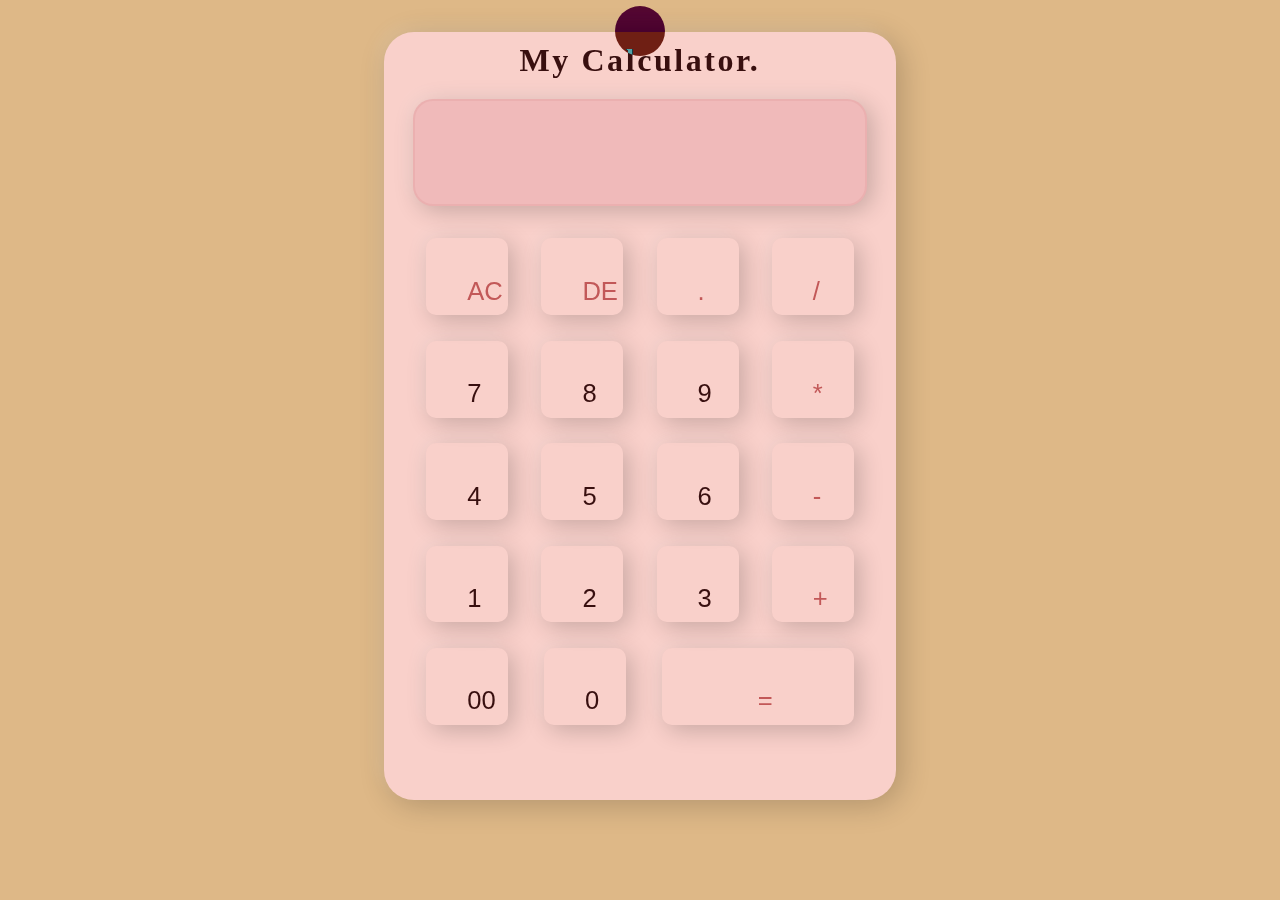
<file: calculator/index.html>
<!DOCTYPE html>
<html lang="en">
<head>
    <meta charset="UTF-8">
    <meta name="viewport" content="width=device-width, initial-scale=1.0">
    <title>Document</title>
    <link rel="stylesheet" href="style.css">
</head>
<body>
  
    <div class="container">
        <div id="cursor">
        </div>
        <div class="calculator">
            
            <form >
                <h4>My Calculator.</h4>
                <div class="display">
                    <input type="text" name="display" id="result">
                </div>
                <div class="button">
                    <input type="button" value="AC" onclick="clearDisplay()" class="operator">
                    <input type="button" value="DE" onclick="display.value  = display.value.toString().slice(0,-1)" class="operator">
                    <input type="button" value="."  onclick="display.value  +='.' " class="operator">
                    <input type="button" value="/"  onclick="display.value  +='/' " class="operator">
                </div>
                <div>
                    <input type="button" value="7" onclick="display.value  +='7'">
                    <input type="button" value="8" onclick="display.value  +='8'">
                    <input type="button" value="9" onclick="display.value  +='9'">
                    <input type="button" value="*" onclick="display.value  +='*'" class="operator">
                </div>
                <div>
                    <input type="button" value="4" onclick="display.value  +='4'">
                    <input type="button" value="5" onclick="display.value  +='5'">
                    <input type="button" value="6" onclick="display.value  +='6'">
                    <input type="button" value="-" onclick="display.value  +='-'" class="operator">
                </div>
                <div>
                    <input type="button" value="1" onclick="display.value  +='1'">
                    <input type="button" value="2" onclick="display.value  +='2'">
                    <input type="button" value="3" onclick="display.value  +='3'">
                    <input type="button" value="+" onclick="display.value  +='+'" class="operator">
                </div>
                <div>
                    <input type="button" value="00" onclick="display.value  +='00'">
                    <input type="button" value="0" onclick="display.value  +='0'">
                    <input type="button" value="=" onclick="display.value=eval(display.value)"  class="equal" >
                    
                </div>
            </form>
        </div>
    </div>
    <script src="j.js"></script>
</body>
</html>
</file>
<file: calculator/style.css>
*{
    margin: 0;
    padding: 0;
    box-sizing: border-box;
    /* font-family: 'Hind', sans-serif; */
    font-family: 'Poppins', sans-serif;
    /* font-family: 'Roboto', sans-serif; */
}
html , body{
    width: 100%;
    height: 100%;
    background-color: burlywood;
    position: relative;
    overflow-x: hidden;
    overflow: hidden;
}
.container{
    width: 100%;
    height: 100vh;
    background-image: url(https://png.pngtree.com/background/20210712/original/pngtree-cute-hand-drawn-style-math-education-stripes-background-picture-image_1176962.jpg);
    background-size: cover; 
    background-repeat: no-repeat; 
    background-position: center;
    display: flex;
    justify-content: center;
    align-items: flex-start;
    padding: 0.5vw 0;
    overflow: hidden;

}
.container #cursor{
    width: 50px;
    height: 50px;
    mix-blend-mode: difference;
    font-size: 2vw;
    background-color: #8AB1B6;
    border-radius: 50%;
    position: absolute;
    transition: all ease .1s;

   
}
.calculator{
    background-color: #F9D0CA;
    padding: .8vw 2.3vw;
    border-radius: 50px;
    width:30vw;
    height: 35vw;
    margin-bottom: 50vw;
    box-shadow: -8px -8px 15px rgba(255,255,255,0.1),5px 5px 30px rgba(0,0,0,0.2);
}
.calculator form input[type="button"] {
   
    display: flex;
    justify-content: center;
    align-items: center;
  
}
.calculator form div {
    display: flex;
    justify-content: space-between;
    align-items: center;
}
.calculator form input{
    border: 0;
    outline: 0;
    width: 2.5vw;
    height: 2.5vw;
    border-radius: 10px;
    box-shadow: -8px -8px 15px rgba(255,255,255,0.1),5px 5px 25px rgba(0,0,0,0.2);
    background: transparent;
    color: #380f0f;
    cursor: pointer;
    margin: 1vw;
    font-size: 1.5vw;
    padding: 1.5vw 2.1vw;
    text-align: left;

    
}
form .display{
    display: flex;
    justify-content: flex-start;
    margin: 20px 0;
    border: 2px solid  #ebafaffa;
    border-radius: 20px;
    box-shadow: -8px -8px 15px rgba(255,255,255,0.1),5px 5px 25px rgba(0,0,0,0.2);
    background-color: #f0baba;
    text-align: right;
}
form .display input{
    text-align: right;
    flex: 1;
    font-size: 1.9vw;
    box-shadow: none;
}   
 
form input.equal{
    padding: 1.5vw 5.2vw;
    color: #c25858;
  
   
}
form .button .operator{
    text-align: center;

}


form input.operator{
    color: #c25858;
}
form h4{
    color: #380f0f;
    font-size: 1.5vw;
    width: 100%;
    height: 20%;
    letter-spacing: .2vw;
    font-family: 'Hind', sans-serif; 
    text-align: center;
    font-family:Cambria, Cochin, Georgia, Times, 'Times New Roman', serif;
    font-weight: 700;
}
@media(max-width:1750px) {

    .calculator{
        padding: .8vw 2.3vw;
        border-radius: 30px;
        width:40vw;
        height: 60vw;
        margin-top: 2vw;
    }
    .calculator form input{
        font-size: 2vw;
        padding: 3vw 3.2vw;
    }

    form input.equal{
        padding: 3vw 7.5vw;
      
       
    }
    form h4{
        font-size: 2.5vw;
    }

    form .display input{
        font-size: 3vw;
    }
}
</file>
